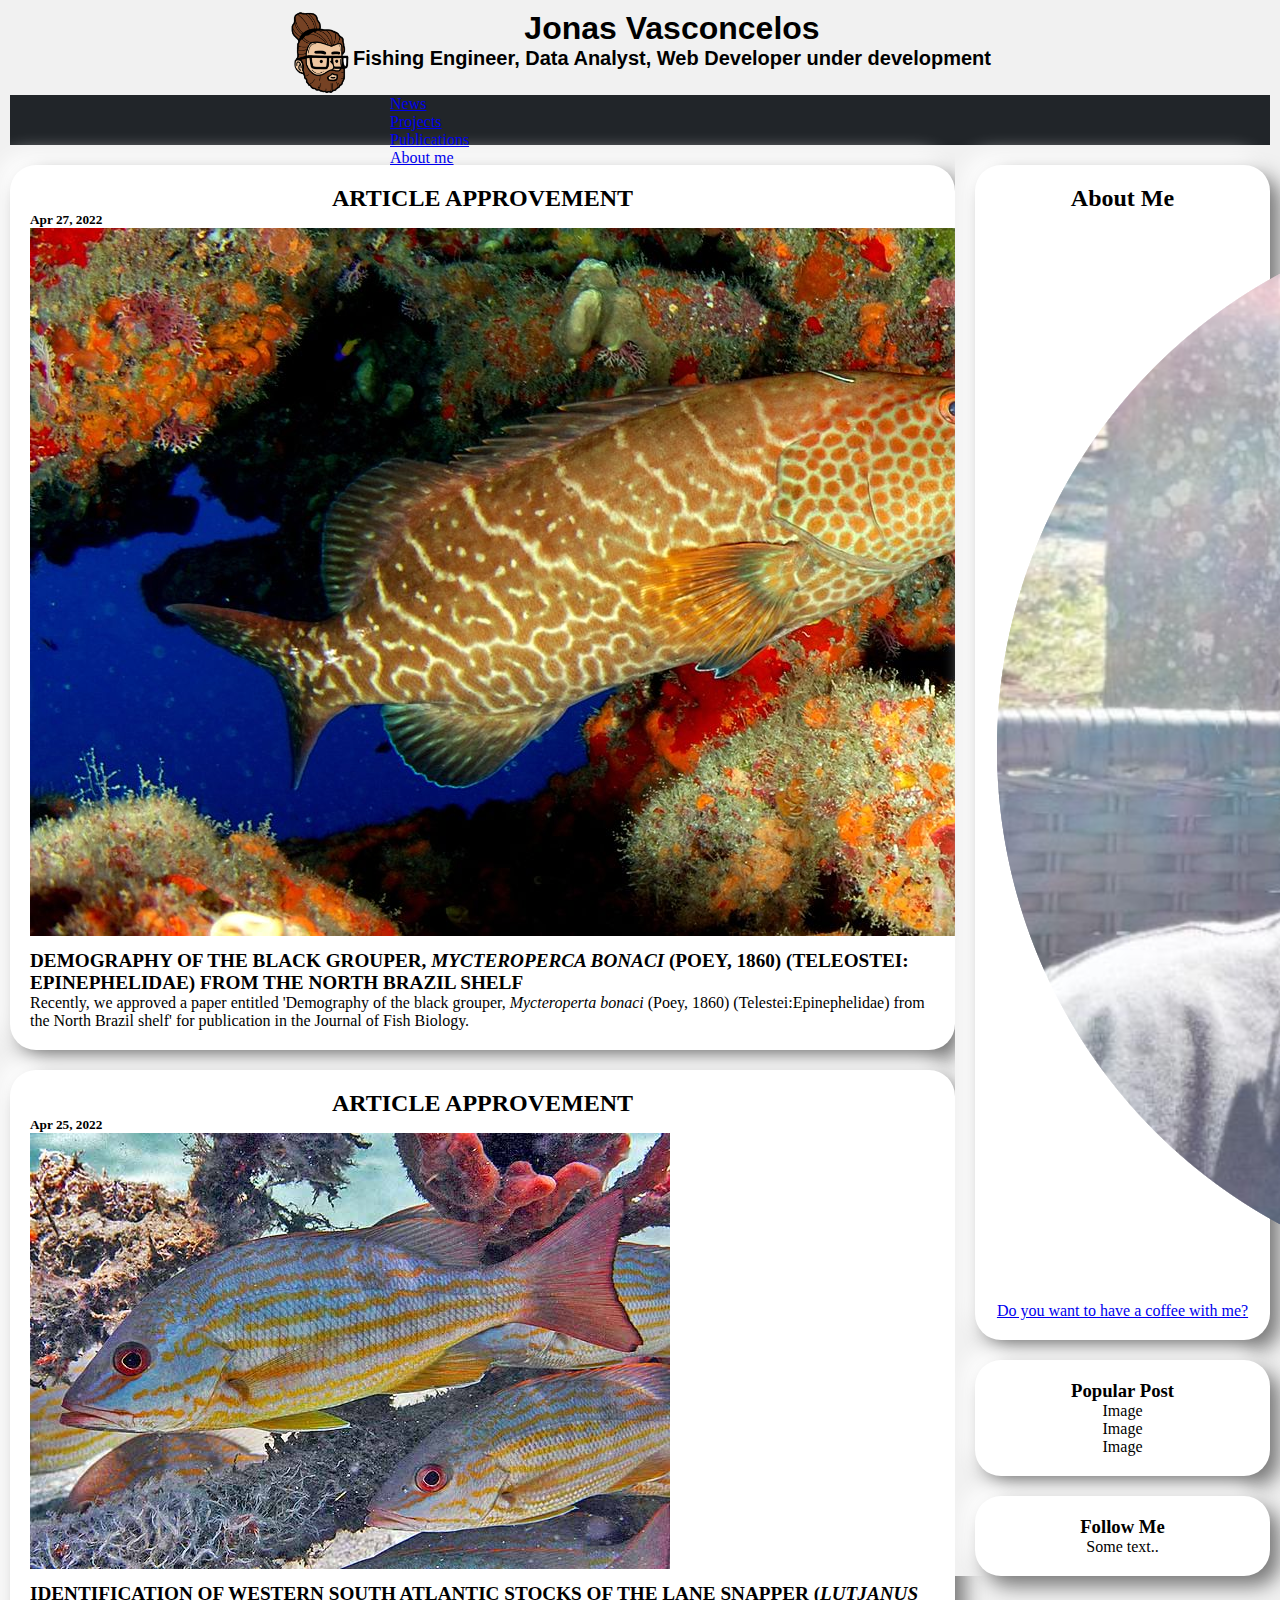
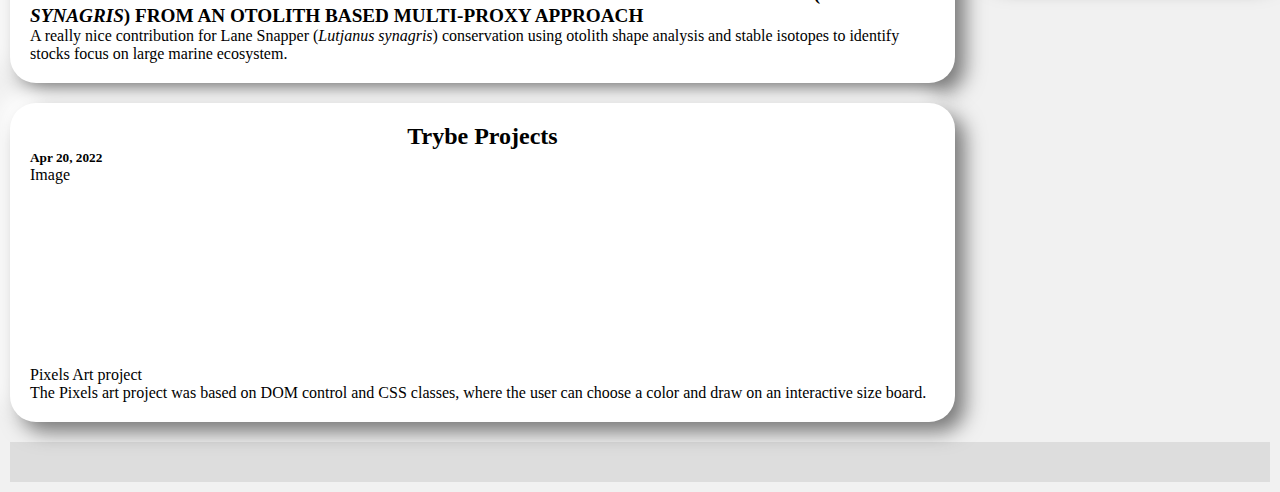
<file: index.html>
<!DOCTYPE html>
<html lang="en">
<head>
  <meta charset="UTF-8">
  <meta http-equiv="X-UA-Compatible" content="IE=edge">
  <meta name="viewport" content="width=device-width, initial-scale=1.0">
  <title>Jonas Vasconcelos</title>
  <link href="https://cdn.jsdelivr.net/npm/bootstrap@5.1.3/dist/css/bootstrap.min.css" rel="stylesheet" integrity="sha384-1BmE4kWBq78iYhFldvKuhfTAU6auU8tT94WrHftjDbrCEXSU1oBoqyl2QvZ6jIW3" crossorigin="anonymous">
  <link rel="stylesheet" href="port1.css">
</head>
<body>
  
  <header class="page-header">
    <img src='./logo.png' alt="">
    <div>
      <h1>Jonas Vasconcelos</h1>
      <h5>Fishing Engineer, Data Analyst, Web Developer under development</h5>
    </div>
  </header>

<nav class="navbar-dark">
  <div class="flex">
    <ul class="navbar-nav flex">
      <li class="nav-item">
          <a class="nav-link active" aria-current="page" href="./index.html">News</a>
        </li>
        <li class="nav-item">
          <a class="nav-link" href="./projects.html">Projects</a>
        </li>
        <li class="nav-item">
          <a class="nav-link" href="./publications.html">Publications</a>
        </li>
        <li class="nav-item">
          <a class="nav-link" href="./about.html">About me</a>
        </li>
      </ul>
    </div>
</nav>

<div class="row">
  <div class="leftcolumn">
    <div class="card">
      <h2>ARTICLE APPROVEMENT</h2>
      <h5>Apr 27, 2022</h5>
      <img src="./articles/MYCTEROPERCA BONACI.jpg" class="img-fluid">

      <p class="title">DEMOGRAPHY OF THE BLACK GROUPER, <em>MYCTEROPERCA BONACI</em> (POEY, 1860) (TELEOSTEI: EPINEPHELIDAE) FROM THE NORTH BRAZIL SHELF</p>

      <p>Recently, we approved a paper entitled 'Demography of the black grouper, <em>Mycteroperta bonaci</em> (Poey, 1860) (Telestei:Epinephelidae) from the North Brazil shelf' for publication in the Journal of Fish Biology.</p>
    </div>

    <div class="card">
      <h2>ARTICLE APPROVEMENT</h2>
      <h5>Apr 25, 2022</h5>
      <img src="./articles/LUTJANUS SYNAGRIS.jpg" class="img-fluid">
      
      <p class="title">IDENTIFICATION OF WESTERN SOUTH ATLANTIC STOCKS OF THE LANE SNAPPER (<em>LUTJANUS SYNAGRIS</em>) FROM AN OTOLITH BASED MULTI-PROXY APPROACH</p>

      <p>A really nice contribution for Lane Snapper (<em>Lutjanus synagris</em>) conservation using otolith shape analysis and stable isotopes to identify stocks focus on large marine ecosystem.</p>
    </div>

    <div class="card">
      <h2>Trybe Projects</h2>
      <h5>Apr 20, 2022</h5>
      <div class="fakeimg" style="height:200px;">Image</div>
      <p>Pixels Art project</p>
      <p>The Pixels art project was based on DOM control and CSS classes, where the user can choose a color and draw on an interactive size board.</p>
    </div>

  </div>

  <div class="rightcolumn">
    <div class="card aboutme">
      <h2>About Me</h2>
      <a href="./about.html">
      <img class="portfolioimg card-img" src="./portfolio.png">
      Do you want to have a coffee with me?</a>
    </div>

    <div class="card">
      <h3>Popular Post</h3>
      <div class="fakeimg"><p>Image</p></div>
      <div class="fakeimg"><p>Image</p></div>
      <div class="fakeimg"><p>Image</p></div>
    </div>

    <div class="card">
      <h3>Follow Me</h3>
      <p>Some text..</p>
    </div>

  </div>
</div>

<div class="footer">
  <li><a href="#"><i class="fa fa-instagram"></i></a></li>
  <li><a href="#"><i class="fa fa-twitter"></i></a></li>
  <li><a href="#"><i class="fa fa-linkedin"></i></a></li>
  <li><a href="#"><i class="fa fa-codepen"></i></a></li>
</div>

</body>
</html>
</file>
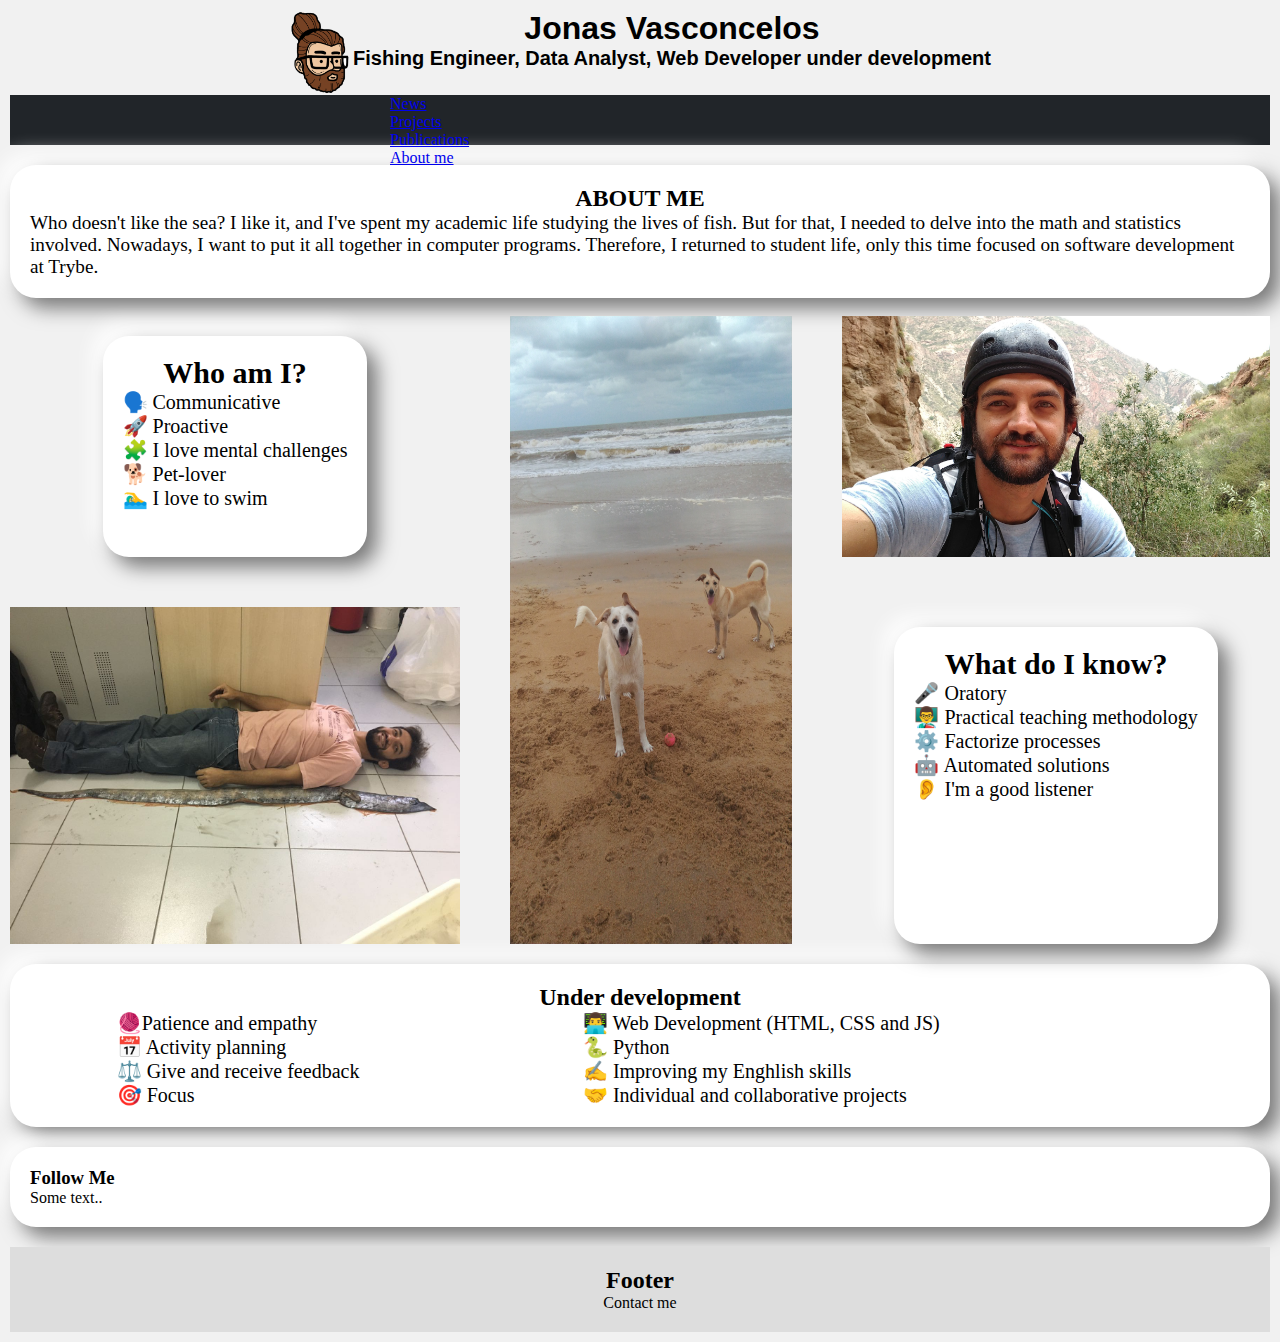
<file: about.html>
<!DOCTYPE html>
<html lang="en">
<head>
  <meta charset="UTF-8">
  <meta http-equiv="X-UA-Compatible" content="IE=edge">
  <meta name="viewport" content="width=device-width, initial-scale=1.0">
  <title>Jonas Vasconcelos</title>
  <link href="https://cdn.jsdelivr.net/npm/bootstrap@5.1.3/dist/css/bootstrap.min.css" rel="stylesheet" integrity="sha384-1BmE4kWBq78iYhFldvKuhfTAU6auU8tT94WrHftjDbrCEXSU1oBoqyl2QvZ6jIW3" crossorigin="anonymous">
  <link rel="stylesheet" href="port1.css">
</head>

<body>
  
  <header class="page-header">
    <img src='./logo.png' alt="">
    <div>
      <h1>Jonas Vasconcelos</h1>
      <h5>Fishing Engineer, Data Analyst, Web Developer under development</h5>
    </div>
  </header>

  <nav class="navbar-dark">
    <div class="flex">
      <ul class="navbar-nav flex">
        <li class="nav-item">
            <a class="nav-link" aria-current="page" href="./index.html">News</a>
          </li>
          <li class="nav-item">
            <a class="nav-link" href="./projects.html">Projects</a>
          </li>
          <li class="nav-item">
            <a class="nav-link" href="./publications.html">Publications</a>
          </li>
          <li class="nav-item">
              <a class="nav-link active" aria-current="page" href="./about.html">About me</a>
          </li>
        </ul>
      </div>
  </nav>

  <main class="container-fluid card">
      <h2>ABOUT ME</h2>

      <p>Who doesn't like the sea? I like it, and I've spent my academic life studying the lives of fish. But for that, I needed to delve into the math and statistics involved. Nowadays, I want to put it all together in computer programs. Therefore, I returned to student life, only this time focused on software development at Trybe.</p>
  </main>
  
  <br>
  <div class="grid">
    <div class="card">
      <h2>Who am I?</h2>
      <ul>
        <li>🗣️ Communicative</li>
        <li>🚀 Proactive</li>
        <li>🧩 I love mental challenges</li>
        <li>🐕 Pet-lover</li>
        <li>🏊‍♂️ I love to swim</li>
      </ul>
    </div>

    <img src="./about/pink floyd.jpg" alt="" class="imgcard item2">

    <img src="./about/rapel.jpg" alt="" class="imgcard">

    <img src="./about/dragonfish.jpg" alt="" class="imgcard">

    <div class="card">
      <h2>What do I know?</h2>
      <ul>
        <li>🎤 Oratory</li>
        <li>👨‍🏫 Practical teaching methodology</li>
        <li>⚙️ Factorize processes</li>
        <li>🤖 Automated solutions</li>
        <li>👂 I'm a good listener</li>
      </ul>
    </div>
  </div>

  
  <div class="card">
    <h2 >Under development</h2>
    <div  class="grid">
      <div>
        <ul>
          <li>🧶Patience and empathy</li>
          <li>📅 Activity planning</li>
          <li>⚖️ Give and receive feedback</li>
          <li>🎯 Focus</li>
        </ul>
      </div>

      <div>
        <ul>
          <li>👨‍💻 Web Development (HTML, CSS and JS)</li>
          <li>🐍 Python</li>
          <li>✍️ Improving my Enghlish skills</li>
          <li>🤝 Individual and collaborative projects</li>
        </ul>
      </div>
    </div>
  </div>

  <div class="grid">
    <div>
        <p></p>
    </div>
  </div>

  <div class="card">
      <h3>Follow Me</h3>
      <p>Some text..</p>
  </div>

  <div class="footer">
    <h2>Footer</h2>
    <p>Contact me</p>
  </div>

  <script src="port.js"></script>
</body>
</html>
</file>
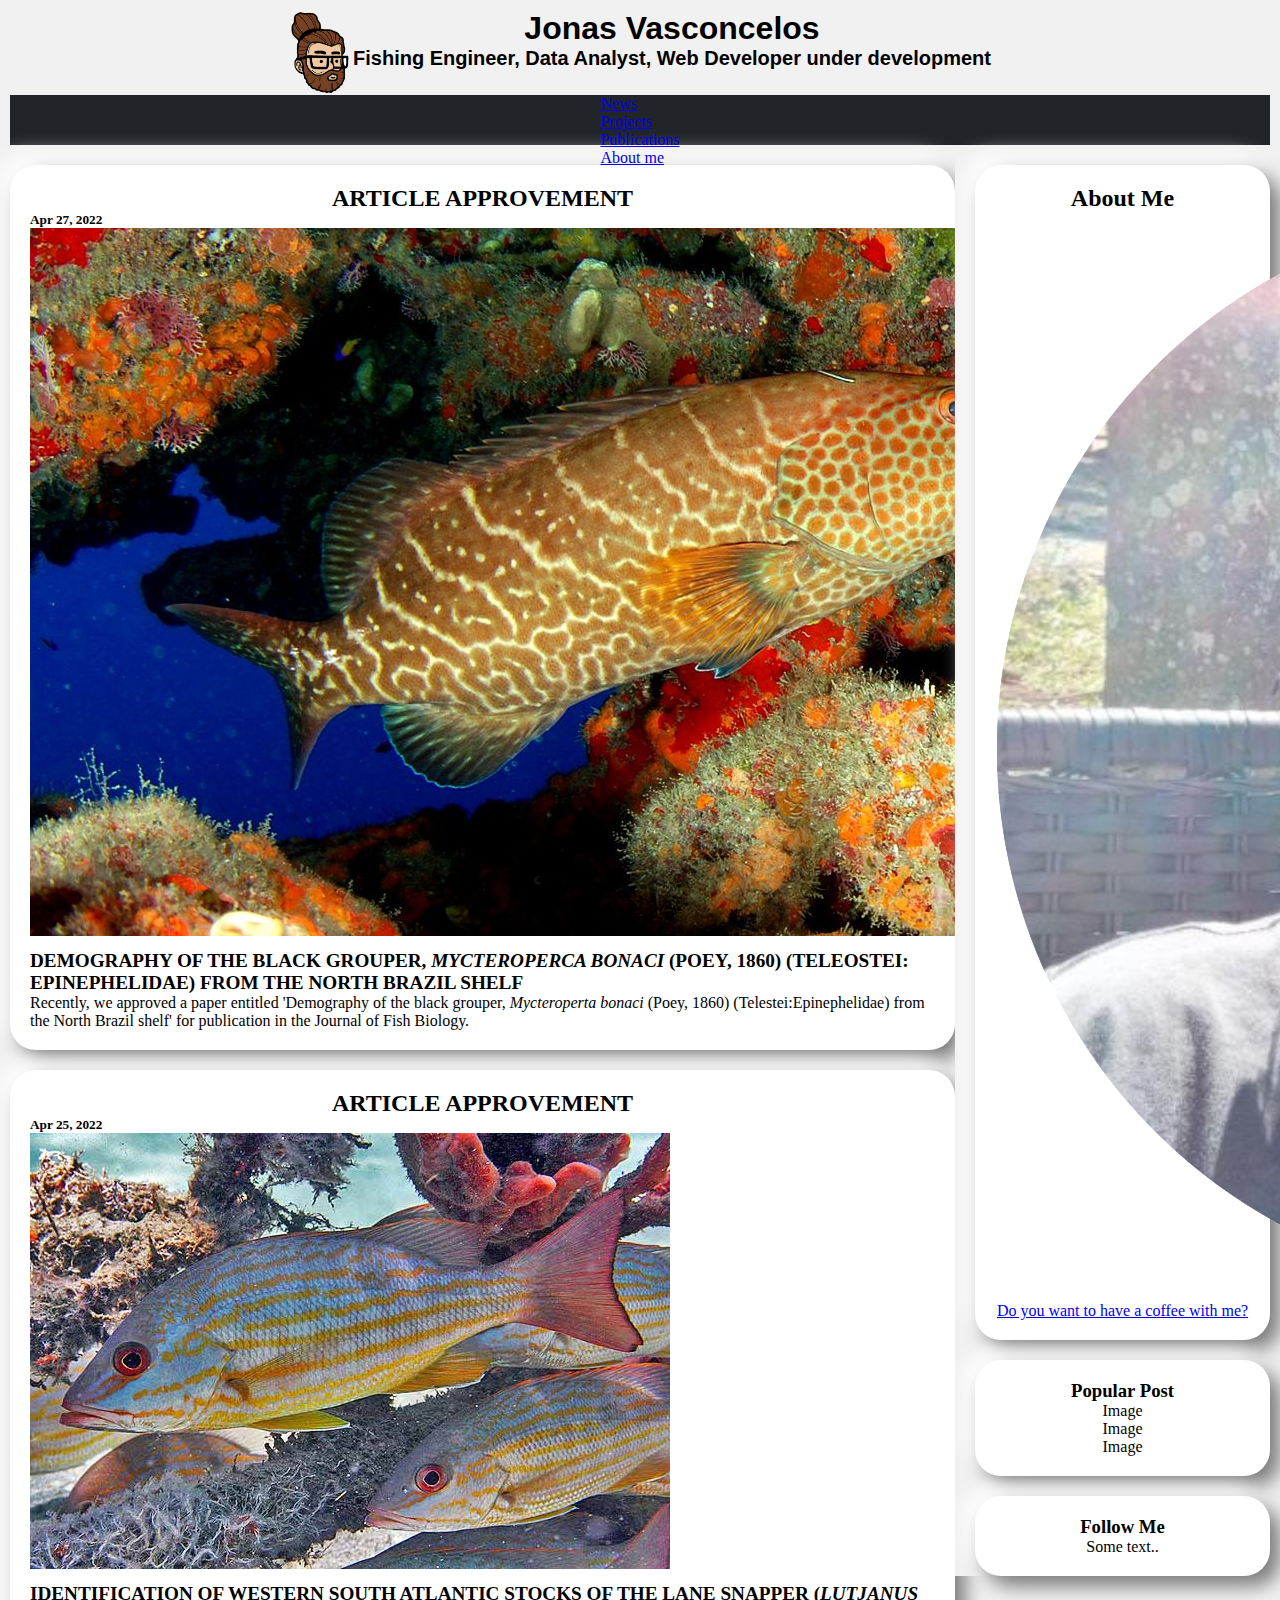
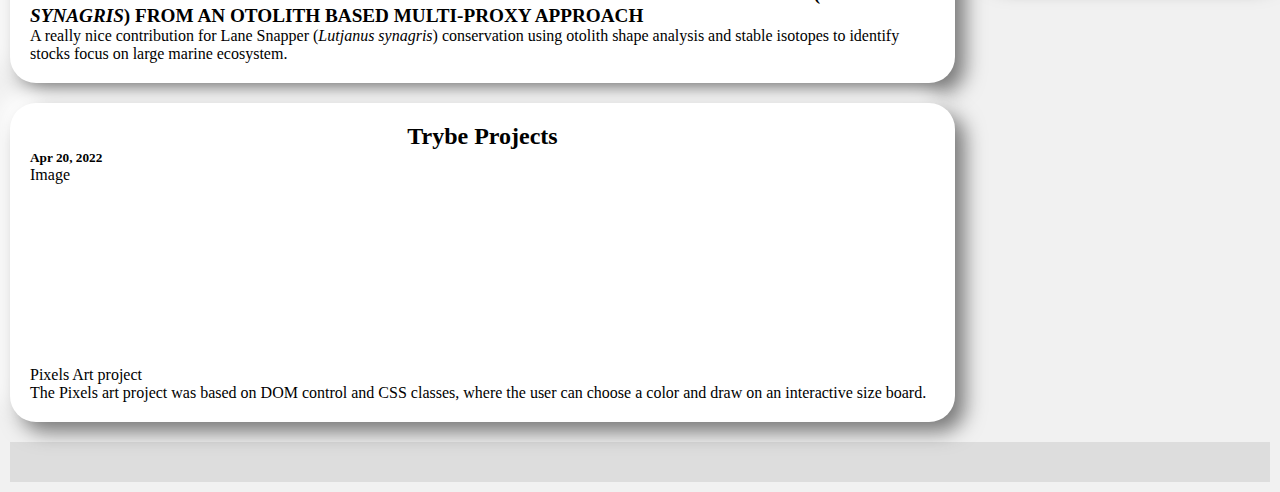
<file: port1.html>
<!DOCTYPE html>
<html lang="en">
<head>
  <meta charset="UTF-8">
  <meta http-equiv="X-UA-Compatible" content="IE=edge">
  <meta name="viewport" content="width=device-width, initial-scale=1.0">
  <title>Jonas Vasconcelos</title>
  <link href="https://cdn.jsdelivr.net/npm/bootstrap@5.1.3/dist/css/bootstrap.min.css" rel="stylesheet" integrity="sha384-1BmE4kWBq78iYhFldvKuhfTAU6auU8tT94WrHftjDbrCEXSU1oBoqyl2QvZ6jIW3" crossorigin="anonymous">
  <link rel="stylesheet" href="port1.css">
</head>
<body>
  
  <header class="page-header">
    <img src='./teste.png' alt="">
    <div class="jonas">
      <h1>Jonas Vasconcelos</h1>
      <h5>Fishing Engineer, Data Analyst, Web Developer under development</h5>
    </div>
</header>

<nav class="navbar navbar-expand-lg navbar-dark bg-dark">
  <div class="container-fluid">
    <div class="collapse navbar-collapse" id="navbarNav">
      <ul class="navbar-nav">
        <li class="nav-item">
          <a class="nav-link active" aria-current="page" href="./port1.html">News</a>
        </li>
        <li class="nav-item">
          <a class="nav-link" href="./projects.html">Projects</a>
        </li>
        <li class="nav-item">
          <a class="nav-link" href="./publications.html">Publications</a>
        </li>
        <li class="nav-item">
          <a class="nav-link" href="./about.html">About me</a>
        </li>
      </ul>
    </div>
  </div>
</nav>

<div class="row">
  <div class="leftcolumn">
    <div class="card">
      <h2>ARTICLE APPROVEMENT</h2>
      <h5>Apr 27, 2022</h5>
      <img src="./articles/MYCTEROPERCA BONACI.jpg" class="img-fluid">

      <p class="title">DEMOGRAPHY OF THE BLACK GROUPER, <em>MYCTEROPERCA BONACI</em> (POEY, 1860) (TELEOSTEI: EPINEPHELIDAE) FROM THE NORTH BRAZIL SHELF</p>

      <p>Recently, we approved a paper entitled 'Demography of the black grouper, <em>Mycteroperta bonaci</em> (Poey, 1860) (Telestei:Epinephelidae) from the North Brazil shelf' for publication in the Journal of Fish Biology.</p>
    </div>

    <div class="card">
      <h2>ARTICLE APPROVEMENT</h2>
      <h5>Apr 25, 2022</h5>
      <img src="./articles/LUTJANUS SYNAGRIS.jpg" class="img-fluid">
      
      <p class="title">IDENTIFICATION OF WESTERN SOUTH ATLANTIC STOCKS OF THE LANE SNAPPER (<em>LUTJANUS SYNAGRIS</em>) FROM AN OTOLITH BASED MULTI-PROXY APPROACH</p>

      <p>A really nice contribution for Lane Snapper (<em>Lutjanus synagris</em>) conservation using otolith shape analysis and stable isotopes to identify stocks focus on large marine ecosystem.</p>
    </div>

    <div class="card">
      <h2>Trybe Projects</h2>
      <h5>Apr 20, 2022</h5>
      <div class="fakeimg" style="height:200px;">Image</div>
      <p>Pixels Art project</p>
      <p>The Pixels art project was based on DOM control and CSS classes, where the user can choose a color and draw on an interactive size board.</p>
    </div>

  </div>

  <div class="rightcolumn">
    <div class="card aboutme">
      <h2>About Me</h2>
      <a href="./about.html">
      <img class="portfolioimg card-img" src="./portfolio.png">
      Do you want to have a coffee with me?</a>
    </div>

    <div class="card">
      <h3>Popular Post</h3>
      <div class="fakeimg"><p>Image</p></div>
      <div class="fakeimg"><p>Image</p></div>
      <div class="fakeimg"><p>Image</p></div>
    </div>

    <div class="card">
      <h3>Follow Me</h3>
      <p>Some text..</p>
    </div>

  </div>
</div>

<div class="footer">
  <li><a href="#"><i class="fa fa-instagram"></i></a></li>
  <li><a href="#"><i class="fa fa-twitter"></i></a></li>
  <li><a href="#"><i class="fa fa-linkedin"></i></a></li>
  <li><a href="#"><i class="fa fa-codepen"></i></a></li>
</div>

</body>
</html>
</file>
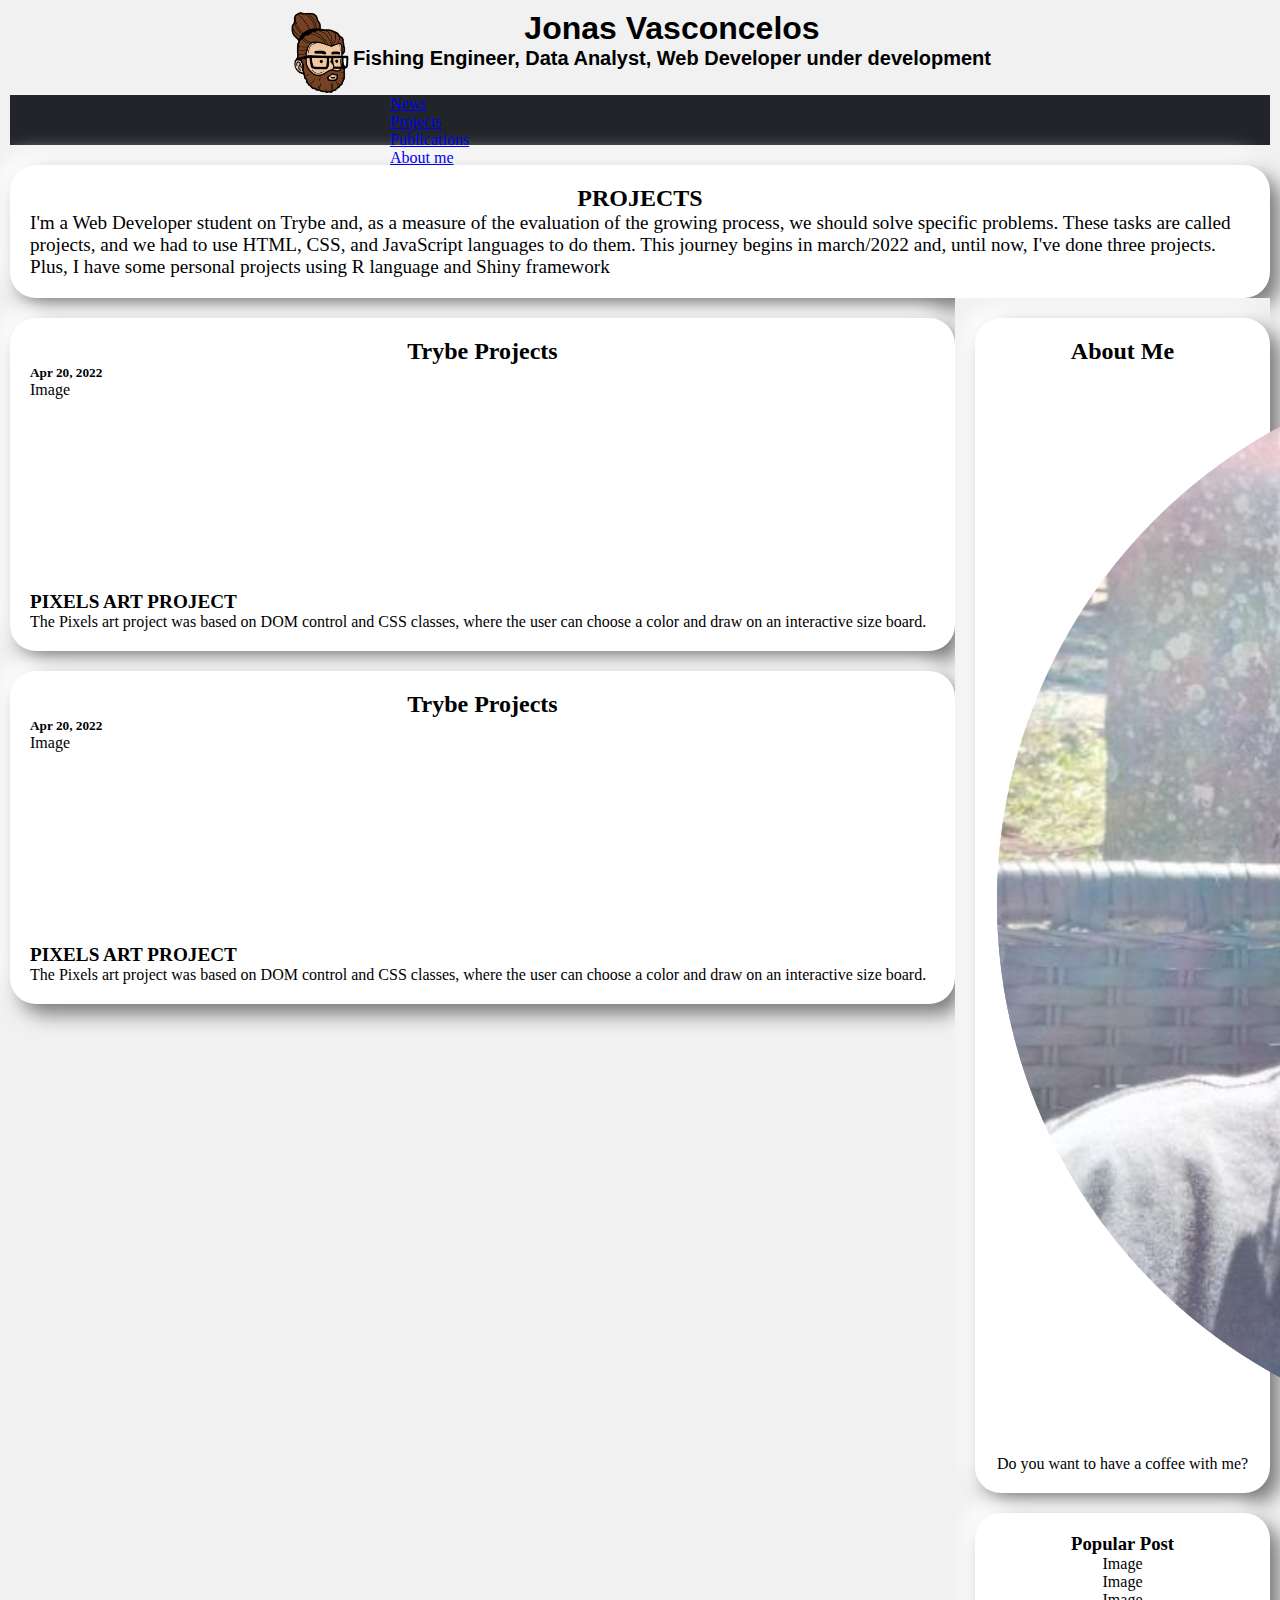
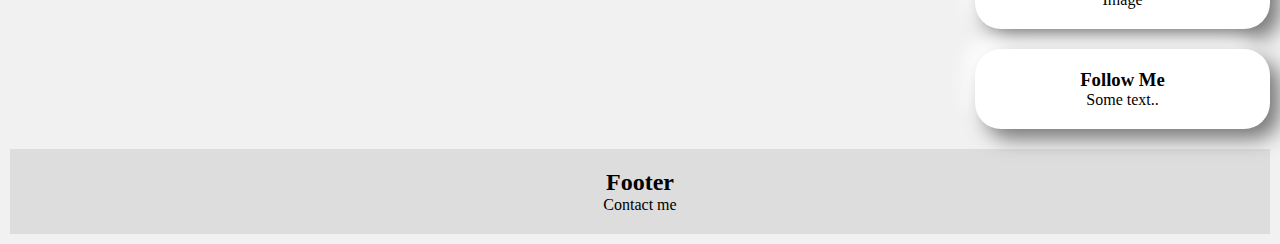
<file: projects.html>
<!DOCTYPE html>
<html lang="en">
<head>
  <meta charset="UTF-8">
  <meta http-equiv="X-UA-Compatible" content="IE=edge">
  <meta name="viewport" content="width=device-width, initial-scale=1.0">
  <title>Jonas Vasconcelos</title>
  <link href="https://cdn.jsdelivr.net/npm/bootstrap@5.1.3/dist/css/bootstrap.min.css" rel="stylesheet" integrity="sha384-1BmE4kWBq78iYhFldvKuhfTAU6auU8tT94WrHftjDbrCEXSU1oBoqyl2QvZ6jIW3" crossorigin="anonymous">
  <link rel="stylesheet" href="port1.css">
</head>
<body>
  
  <header class="page-header">
    <img src='./logo.png' alt="">
    <div>
      <h1>Jonas Vasconcelos</h1>
      <h5>Fishing Engineer, Data Analyst, Web Developer under development</h5>
    </div>
  </header>

<nav class="navbar-dark">
  <div class="flex">
    <ul class="navbar-nav flex">
      <li class="nav-item">
        <a class="nav-link" href="./index.html">News</a>
      </li>
      <li class="nav-item">
        <a class="nav-link active" aria-current="page" href="./projects.html">Projects</a>
      </li>
      <li class="nav-item">
        <a class="nav-link" href="./publications.html">Publications</a>
      </li>
      <li class="nav-item">
        <a class="nav-link" href="./about.html">About me</a>
      </li>
    </ul>
  </div>
</nav>

<main class="container-fluid card">
    <h2>PROJECTS</h2>

    <p>I'm a Web Developer student on Trybe and, as a measure of the evaluation of the growing process, we should solve specific problems. These tasks are called projects, and we had to use HTML, CSS, and JavaScript languages to do them. This journey begins in march/2022 and, until now, I've done three projects.</p>

    <p>Plus, I have some personal projects using R language and Shiny framework</p>
</main>



<div class="row">
  <div class="leftcolumn">
    <div class="card">
      <h2>Trybe Projects</h2>
      <h5>Apr 20, 2022</h5>
      <div class="fakeimg" style="height:200px;">Image</div>
      <p class="title">Pixels Art project</p>
      <p>The Pixels art project was based on DOM control and CSS classes, where the user can choose a color and draw on an interactive size board.</p>
    </div>

    <div class="card">
        <h2>Trybe Projects</h2>
        <h5>Apr 20, 2022</h5>
        <div class="fakeimg" style="height:200px;">Image</div>
        <p class="title">Pixels Art project</p>
        <p>The Pixels art project was based on DOM control and CSS classes, where the user can choose a color and draw on an interactive size board.</p>
      </div>
  </div>

  <div class="rightcolumn">
    <div class="card">
      <h2>About Me</h2>
      <img class="portfolioimg card-img" src="./portfolio.png"></img>
      <p>Do you want to have a coffee with me?</p>
    </div>

    <div class="card">
      <h3>Popular Post</h3>
      <div class="fakeimg"><p>Image</p></div>
      <div class="fakeimg"><p>Image</p></div>
      <div class="fakeimg"><p>Image</p></div>
    </div>

    <div class="card">
      <h3>Follow Me</h3>
      <p>Some text..</p>
    </div>

  </div>
</div>

<div class="footer">
  <h2>Footer</h2>
  <p>Contact me</p>
</div>

</body>
</html>
</file>
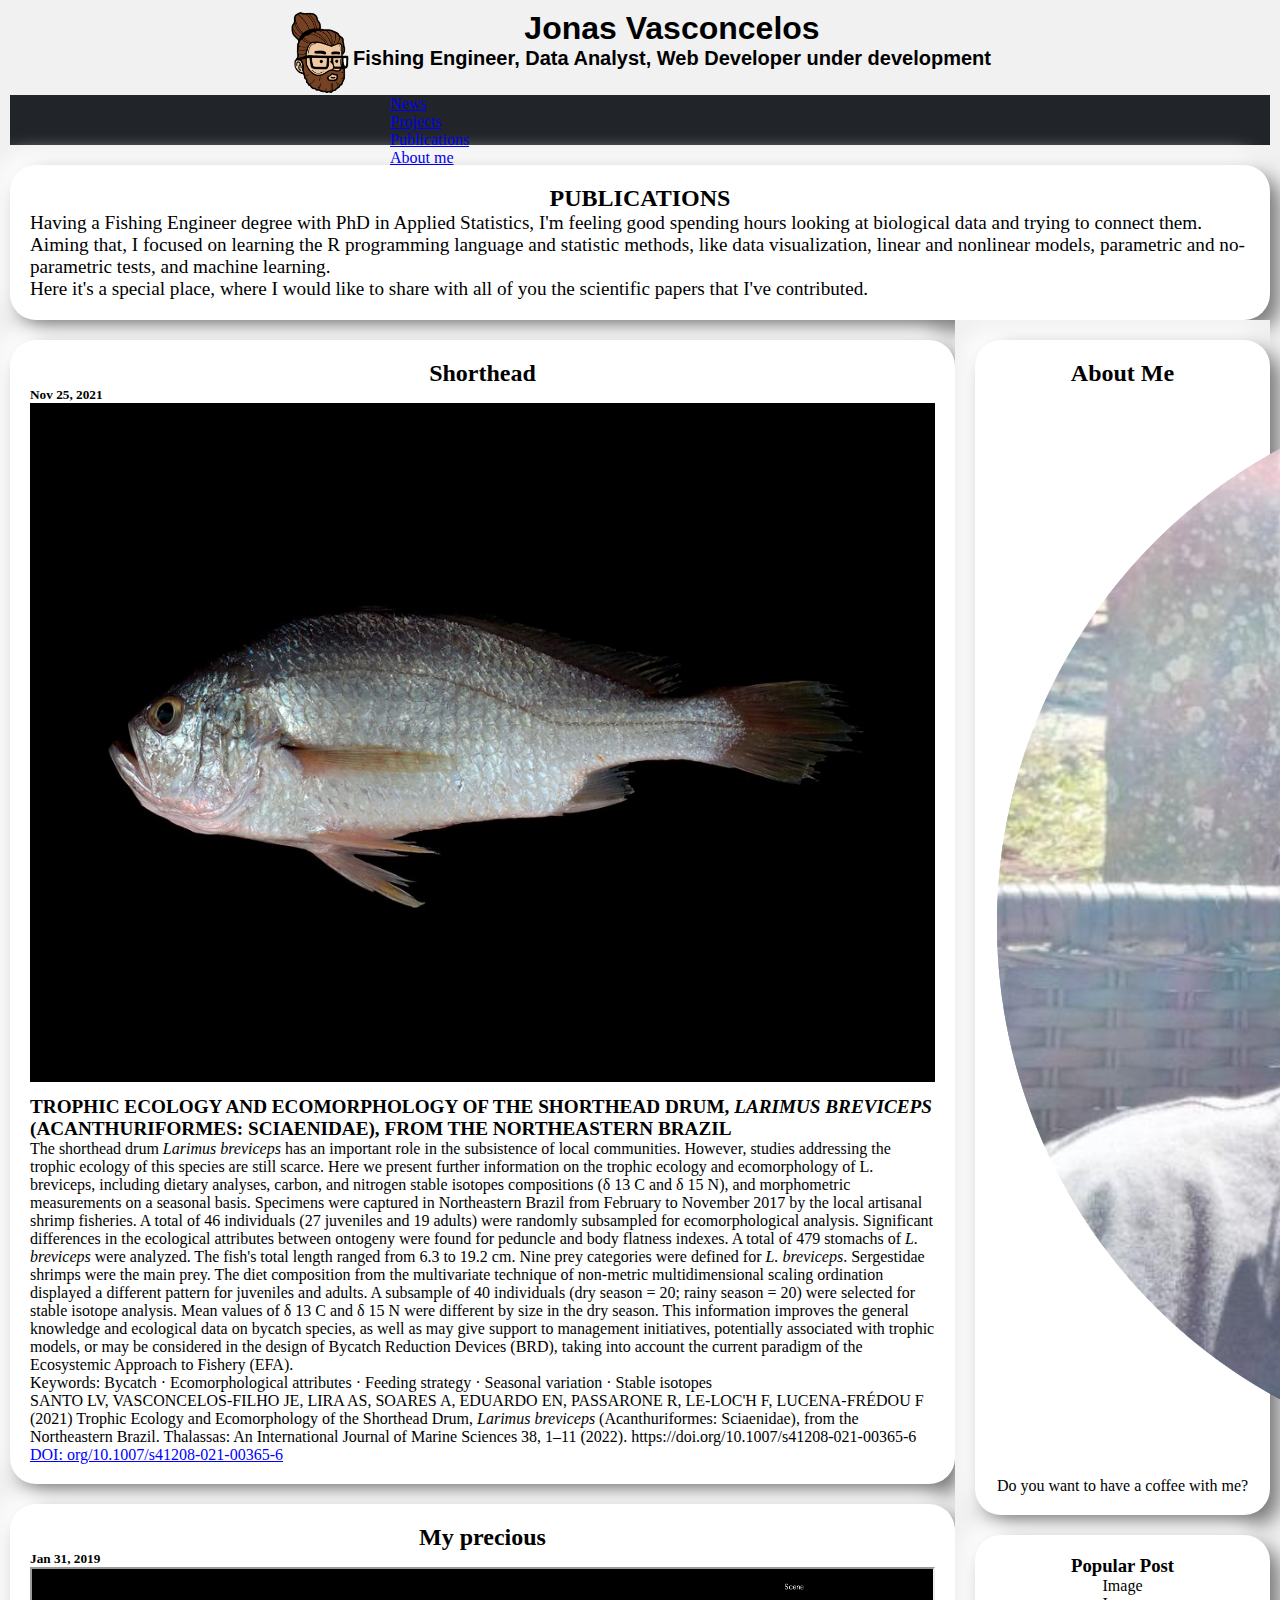
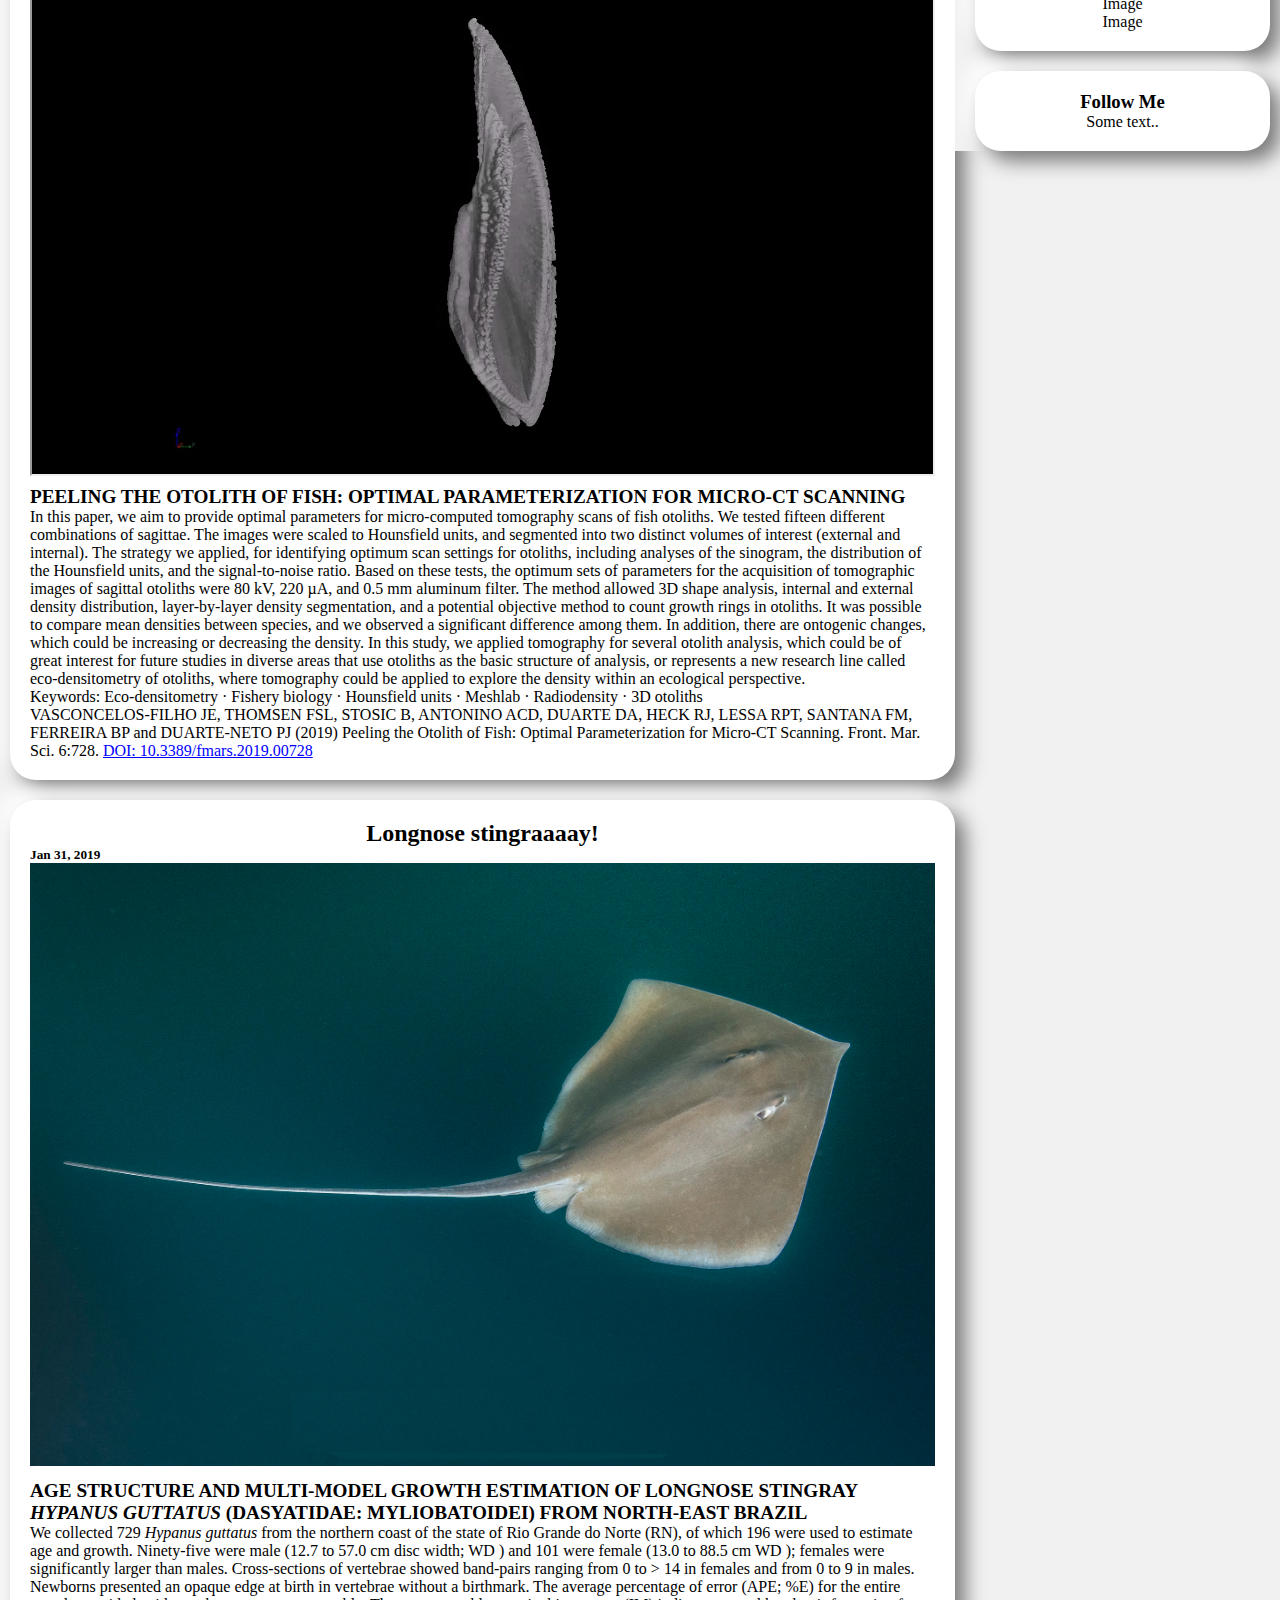
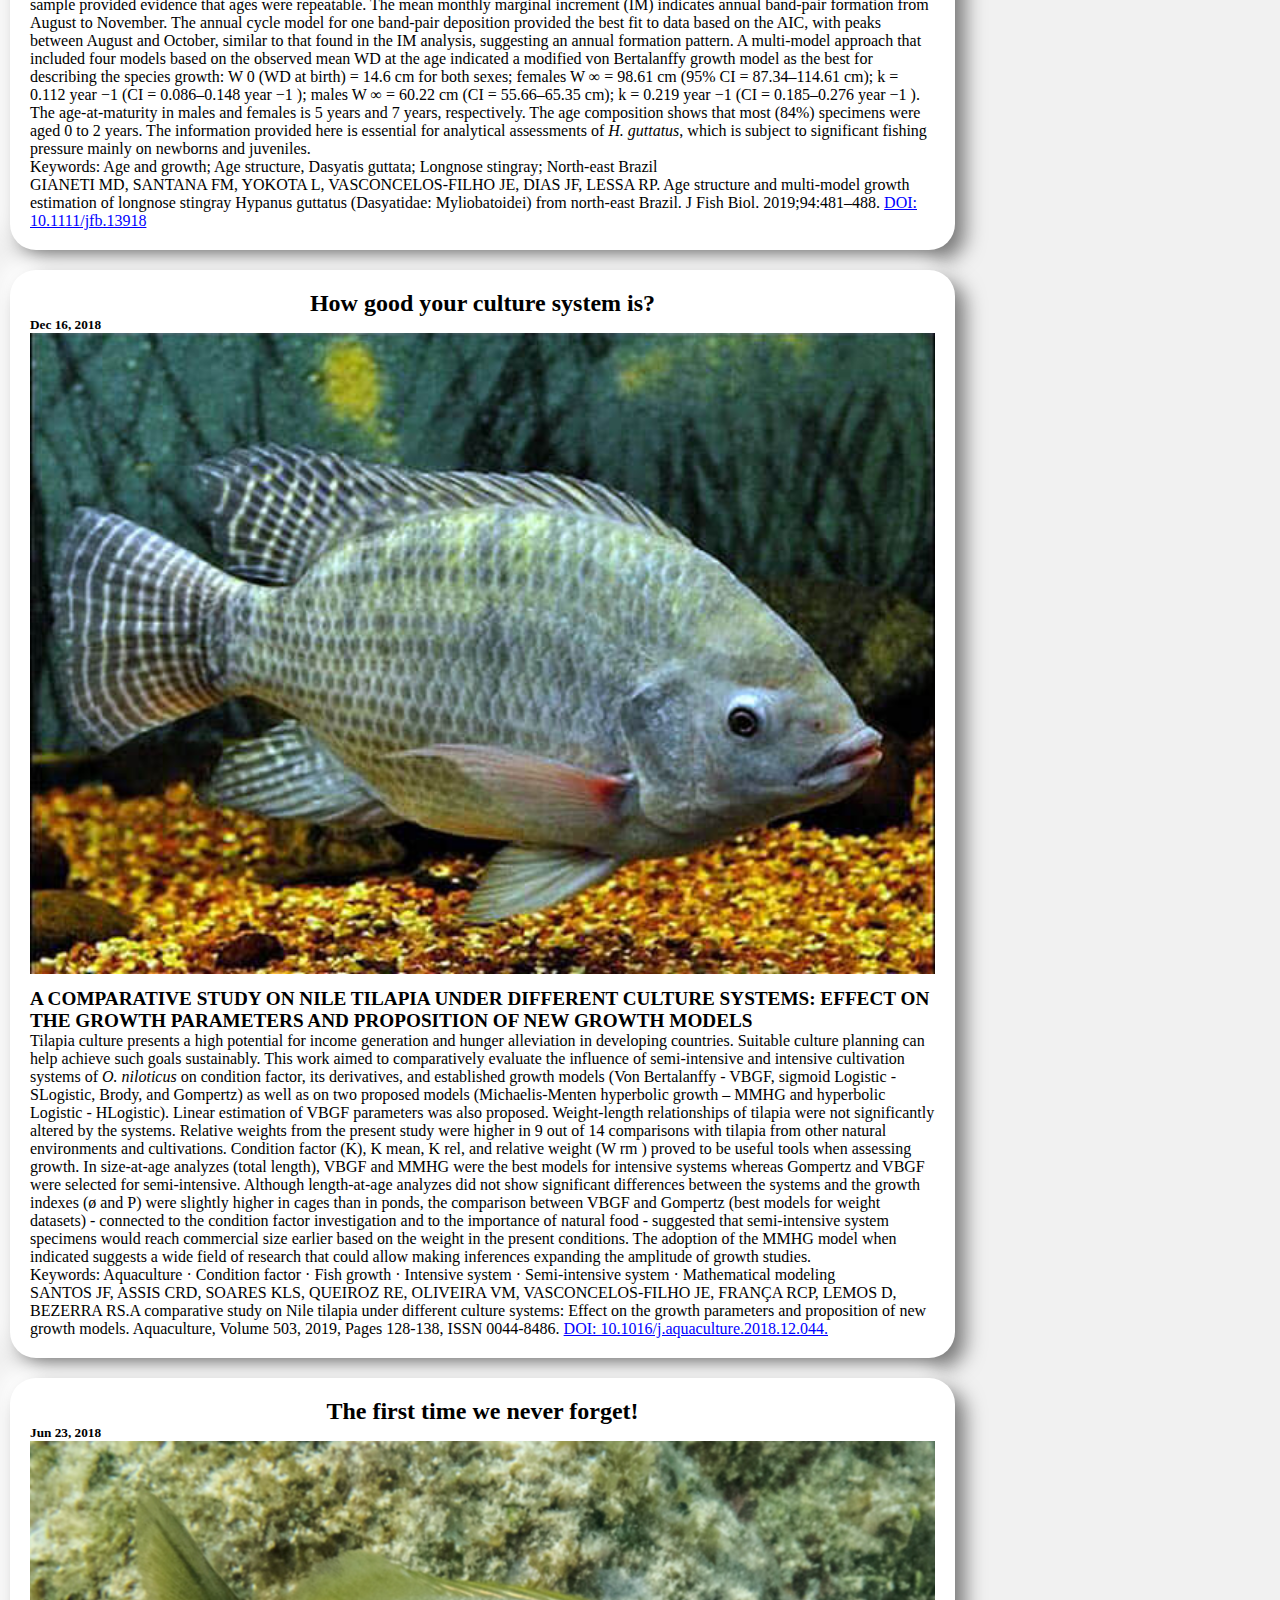
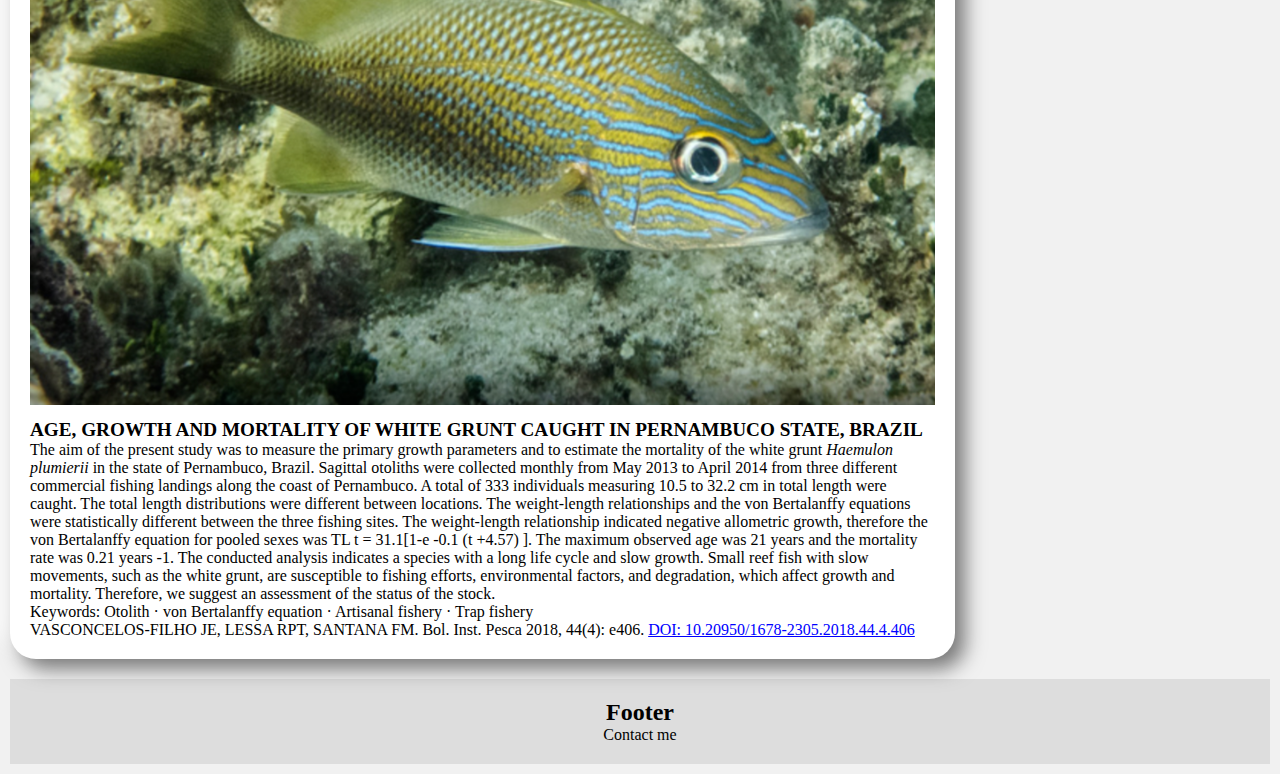
<file: publications.html>
<!DOCTYPE html>
<html lang="en">
<head>
  <meta charset="UTF-8">
  <meta http-equiv="X-UA-Compatible" content="IE=edge">
  <meta name="viewport" content="width=device-width, initial-scale=1.0">
  <title>Jonas Vasconcelos</title>
  <link href="https://vjs.zencdn.net/7.18.1/video-js.css" rel="stylesheet"/>
  <link href="https://cdn.jsdelivr.net/npm/bootstrap@5.1.3/dist/css/bootstrap.min.css" rel="stylesheet" integrity="sha384-1BmE4kWBq78iYhFldvKuhfTAU6auU8tT94WrHftjDbrCEXSU1oBoqyl2QvZ6jIW3" crossorigin="anonymous">
  <link rel="stylesheet" href="port1.css">
</head>
<body>
  
  <header class="page-header">
    <img src='./logo.png' alt="">
    <div>
      <h1>Jonas Vasconcelos</h1>
      <h5>Fishing Engineer, Data Analyst, Web Developer under development</h5>
    </div>
  </header>

<nav class="navbar-dark">
  <div class="flex">
    <ul class="navbar-nav flex">
      <li class="nav-item">
        <a class="nav-link" href="./index.html">News</a>
      </li>
      <li class="nav-item">
        <a class="nav-link" href="./projects.html">Projects</a>
      </li>
      <li class="nav-item">
        <a class="nav-link active" aria-current="page" href="./publications.html">Publications</a>
      </li>
      <li class="nav-item">
        <a class="nav-link" href="./about.html">About me</a>
      </li>
    </ul>
  </div>
</nav>

<main class="container-fluid card">
    <h2>PUBLICATIONS</h2>

    <p>Having a Fishing Engineer degree with PhD in Applied Statistics, I'm feeling good spending hours looking at biological data and trying to connect them. Aiming that, I focused on learning the R programming language and statistic methods, like data visualization, linear and nonlinear models, parametric and no-parametric tests, and machine learning.</p>

    <p>Here it's a special place, where I would like to share with all of you the scientific papers that I've contributed.</p>
</main>

<div class="row">
  <div class="leftcolumn">

    <div class="card">
      <h2>Shorthead</h2>
      <h5>Nov 25, 2021</h5>
      <img src="./articles/Larimus breviceps.jpg" class="img">
      
      <p class="title">Trophic Ecology and Ecomorphology of the Shorthead Drum, <em>Larimus breviceps</em> (Acanthuriformes: Sciaenidae), from the Northeastern Brazil</p>
      
      <p>The shorthead drum <em>Larimus breviceps</em> has an important role in the subsistence of local communities. However, studies addressing the trophic ecology of this species are still scarce. Here we present further information on the trophic ecology and ecomorphology of L. breviceps, including dietary analyses, carbon, and nitrogen stable isotopes compositions (δ 13 C and δ 15 N), and morphometric measurements on a seasonal basis. Specimens were captured in Northeastern Brazil from February to November 2017 by the local artisanal shrimp fisheries. A total of 46 individuals (27 juveniles and 19 adults) were randomly subsampled for ecomorphological analysis. Significant differences in the ecological attributes between ontogeny were found for peduncle and body flatness indexes. A total of 479 stomachs of <em>L. breviceps</em> were analyzed. The fish's total length ranged from 6.3 to 19.2 cm. Nine prey categories were defined for <em>L. breviceps</em>. Sergestidae shrimps were the main prey. The diet composition from the multivariate technique of non-metric multidimensional scaling ordination displayed a different pattern for juveniles and adults. A subsample of 40 individuals (dry season = 20; rainy season = 20) were selected for stable isotope analysis. Mean values of δ 13 C and δ 15 N were different by size in the dry season. This information improves the general knowledge and ecological data on bycatch species, as well as may give support to management initiatives, potentially associated with trophic models, or may be considered in the design of Bycatch Reduction Devices (BRD), taking into account the current paradigm of the Ecosystemic Approach to Fishery (EFA).</p>

      <p>Keywords: Bycatch · Ecomorphological attributes · Feeding strategy · Seasonal variation · Stable isotopes</p>

      <p>SANTO LV, VASCONCELOS-FILHO JE, LIRA AS, SOARES A,    EDUARDO EN, PASSARONE R, LE-LOC'H F, LUCENA-FRÉDOU F (2021) Trophic Ecology and Ecomorphology of the Shorthead Drum, <em>Larimus breviceps</em> (Acanthuriformes: Sciaenidae), from the Northeastern Brazil. Thalassas: An International Journal of Marine Sciences 38, 1–11 (2022). https://doi.org/10.1007/s41208-021-00365-6 <a class="DOI" href="https://doi.org/10.1007/s41208-021-00365-6" target="_blank">DOI: org/10.1007/s41208-021-00365-6</a></p>
    </div>

    <div class="card">
      <h2>My precious</h2>
      <h5>Jan 31, 2019</h5>

      <div class="container-iframe">
        <iframe class="responsive-iframe" src="./articles/TA22.mp4"></iframe>
      </div>
      
      <p class="title">Peeling the Otolith of Fish: Optimal
      Parameterization for Micro-CT Scanning</p>
      
      <p>In this paper, we aim to provide optimal parameters for micro-computed tomography scans of fish otoliths. We tested fifteen different combinations of sagittae. The images were scaled to Hounsfield units, and segmented into two distinct volumes of interest (external and internal). The strategy we applied, for identifying optimum scan settings for otoliths, including analyses of the sinogram, the distribution of the Hounsfield units, and the signal-to-noise ratio. Based on these tests, the optimum sets of parameters for the acquisition of tomographic images of sagittal otoliths were 80 kV, 220 µA, and 0.5 mm aluminum filter. The method allowed 3D shape analysis, internal and external density distribution, layer-by-layer density segmentation, and a potential objective method to count growth rings in otoliths. It was possible to compare mean densities between species, and we observed a significant difference among them. In addition, there are ontogenic changes, which could be increasing or decreasing the density. In this study, we applied tomography for several otolith analysis, which could be of great interest for future studies in diverse areas that use otoliths as the basic structure of analysis, or represents a new research line called eco-densitometry of otoliths, where tomography could be applied to explore the density within an ecological perspective.</p>

      <p>Keywords: Eco-densitometry · Fishery biology · Hounsfield units · Meshlab · Radiodensity · 3D otoliths</p>

      <p>VASCONCELOS-FILHO JE, THOMSEN FSL, STOSIC B, ANTONINO ACD, DUARTE DA, HECK RJ, LESSA RPT, SANTANA FM, FERREIRA BP and DUARTE-NETO PJ (2019) Peeling the Otolith of Fish: Optimal Parameterization for Micro-CT Scanning. Front. Mar. Sci. 6:728. <a class="DOI" href="https://doi.org/10.1111/jfb.13918" target="_blank">DOI: 10.3389/fmars.2019.00728</a></p>
    </div>

    <div class="card">
      <h2>Longnose stingraaaay!</h2>
      <h5>Jan 31, 2019</h5>
      <img src="./articles/HYPANUS GUTTATUS.jpg" class="img">
      
      <p class="title">Age structure and multi-model growth estimation of longnose stingray <em>Hypanus guttatus</em> (Dasyatidae: Myliobatoidei) from north-east Brazil</p>
      
      <p>We collected 729 <em>Hypanus guttatus</em> from the northern coast of the state of Rio Grande do Norte (RN), of which 196 were used to estimate age and growth. Ninety-five were male (12.7 to 57.0 cm disc width; WD ) and 101 were female (13.0 to 88.5 cm WD ); females were significantly larger than males. Cross-sections of vertebrae showed band-pairs ranging from 0 to > 14 in females and from 0 to 9 in males. Newborns presented an opaque edge at birth in vertebrae without a birthmark. The average percentage of error (APE; %E) for the entire sample provided evidence that ages were repeatable. The mean monthly marginal increment (IM) indicates annual band-pair formation from August to November. The annual cycle model for one band-pair deposition provided the best fit to data based on the AIC, with peaks between August and October, similar to that found in the IM analysis, suggesting an annual formation pattern. A multi-model approach that included four models based on the observed mean WD at the age indicated a modified von Bertalanffy growth model as the best for describing the species growth: W 0 (WD at birth) = 14.6 cm for both sexes; females W ∞ = 98.61 cm (95% CI = 87.34–114.61 cm); k = 0.112 year −1 (CI = 0.086–0.148 year −1 ); males W ∞ = 60.22 cm (CI = 55.66–65.35 cm); k = 0.219 year −1 (CI = 0.185–0.276 year −1 ). The age-at-maturity in males and females is 5 years and 7 years, respectively. The age composition shows that most (84%) specimens were aged 0 to 2 years. The information provided here is essential for analytical assessments of <em>H. guttatus</em>, which is subject to significant fishing pressure mainly on newborns and juveniles.</p>

      <p>Keywords: Age and growth; Age structure, Dasyatis guttata; Longnose stingray; North-east Brazil</p>

      <p>GIANETI MD, SANTANA FM, YOKOTA L, VASCONCELOS-FILHO JE, DIAS JF, LESSA RP. Age structure and multi-model growth estimation of longnose stingray Hypanus guttatus (Dasyatidae: Myliobatoidei) from north-east Brazil. J Fish
      Biol. 2019;94:481–488. <a class="DOI" href="https://doi.org/10.1111/jfb.13918" target="_blank">DOI: 10.1111/jfb.13918</a></p>
    </div>

    <div class="card">
      <h2>How good your culture system is?</h2>
      <h5>Dec 16, 2018</h5>
      <img src="./articles/TILAPIA.jpg" class="img">
      
      <p class="title">A comparative study on Nile tilapia under different culture systems: Effect on the growth parameters and proposition of new growth models</p>
      
      <p>Tilapia culture presents a high potential for income generation and hunger alleviation in developing countries. Suitable culture planning can help achieve such goals sustainably. This work aimed to comparatively evaluate the influence of semi-intensive and intensive cultivation systems of <em>O. niloticus</em> on condition factor, its derivatives, and established growth models (Von Bertalanffy - VBGF, sigmoid Logistic - SLogistic, Brody, and Gompertz) as well as on two proposed models (Michaelis-Menten hyperbolic growth – MMHG and hyperbolic Logistic - HLogistic). Linear estimation of VBGF parameters was also proposed. Weight-length relationships of tilapia were not significantly altered by the systems. Relative weights from the present study were higher in 9 out of 14 comparisons with tilapia from other natural environments and cultivations. Condition factor (K), K mean, K rel, and relative weight (W rm ) proved to be useful tools when assessing growth. In size-at-age analyzes (total length), VBGF and MMHG were the best models for intensive systems whereas Gompertz and VBGF were selected for semi-intensive. Although length-at-age analyzes did not show significant differences between the systems and the growth indexes (ø and P) were slightly higher in cages than in ponds, the comparison between VBGF and Gompertz (best models for weight datasets) - connected to the condition factor investigation and to the importance of natural food - suggested that semi-intensive system specimens would reach commercial size earlier based on the weight in the present conditions. The adoption of the MMHG model when indicated suggests a wide field of research that could allow making inferences expanding the amplitude of growth studies.</p>

      <p>Keywords: Aquaculture · Condition factor · Fish growth · Intensive system · Semi-intensive system · Mathematical modeling</p>

      <p>SANTOS JF, ASSIS CRD, SOARES KLS, QUEIROZ RE, OLIVEIRA VM, VASCONCELOS-FILHO JE, FRANÇA RCP, LEMOS D,  BEZERRA RS.A comparative study on Nile tilapia under different culture systems: Effect on the growth parameters and proposition of new growth models. Aquaculture, Volume 503, 2019, Pages 128-138, ISSN 0044-8486. <a class="DOI" href="https://www.sciencedirect.com/science/article/pii/S0044848617325942" target="_blank">DOI: 10.1016/j.aquaculture.2018.12.044.</a></p>
    </div>

    <div class="card">
      <h2>The first time we never forget!</h2>
      <h5>Jun 23, 2018</h5>
      <img src="./articles/HAEMULON PLUMIERI.png" class="img">
      
      <p class="title">AGE, GROWTH AND MORTALITY OF WHITE GRUNT CAUGHT IN PERNAMBUCO STATE, BRAZIL</p>
      
      <p>The aim of the present study was to measure the primary growth parameters and to estimate the mortality of the white grunt <em>Haemulon plumierii</em> in the state of Pernambuco, Brazil. Sagittal otoliths were collected monthly from May 2013 to April 2014 from three different commercial fishing landings along the coast of Pernambuco. A total of 333 individuals measuring 10.5 to 32.2 cm in total length were caught. The total length distributions were different between locations. The weight-length relationships and the von Bertalanffy equations were statistically different between the three fishing sites. The weight-length relationship indicated negative allometric growth, therefore the von Bertalanffy equation for pooled sexes was TL t = 31.1[1-e -0.1 (t +4.57) ]. The maximum observed age was 21 years and the mortality rate was 0.21 years -1. The conducted analysis indicates a species with a long life cycle and slow growth. Small reef fish with slow movements, such as the white grunt, are susceptible to fishing efforts, environmental factors, and degradation, which affect growth and mortality. Therefore, we suggest an assessment of the status of the stock.</p>

      <p>Keywords: Otolith · von Bertalanffy equation · Artisanal fishery · Trap fishery</p>

      <p>VASCONCELOS-FILHO JE, LESSA RPT, SANTANA FM. Bol. Inst. Pesca 2018, 44(4): e406. <a class="DOI" href="https://doi.org/10.20950/1678-2305.2018.44.4.406" target="_blank">DOI: 10.20950/1678-2305.2018.44.4.406</a></p>
    </div>
  </div>
  
  <div class="rightcolumn">
    <div class="card">
      <h2>About Me</h2>
      <img class="portfolioimg card-img" src="./portfolio.png"></img>
      <p>Do you want to have a coffee with me?</p>
    </div>

    <div class="card">
      <h3>Popular Post</h3>
      <div class="fakeimg"><p>Image</p></div>
      <div class="fakeimg"><p>Image</p></div>
      <div class="fakeimg"><p>Image</p></div>
    </div>

    <div class="card">
      <h3>Follow Me</h3>
      <p>Some text..</p>
    </div>

  </div>
</div>

<div class="footer">
  <h2>Footer</h2>
  <p>Contact me</p>
</div>

</body>
</html>
</file>
<file: port1.css>
* {
  margin: 0;
  padding: 0;
  box-sizing: border-box;
}

body {
  padding: 10px;
  background: #f1f1f1;
}

.page-header {
  text-align: center;
  font-family: 'Lucida Sans', 'Lucida Sans Regular', 'Lucida Grande', 'Lucida Sans Unicode', Geneva, Verdana, sans-serif;
  display: flex;
  justify-content: center;
}

.page-header img {
  width: 4rem;
  height: auto;
}

.page-header h5 {
  font-size: 1.25rem;
}

nav{
  display: flex;
  justify-content: center;
  height: 50px;
  width: 100%;
  background-color: rgba(33,37,41, 1)!important;
  color: #fff;
}

.nav a{
  text-align: center;
}

main p{
  font-size: 1.2rem;
}

h6{
  padding: 10px;
}

h2{
  text-align: center;
}

.title{
  font-weight: bold;
  font-size: 1.2rem;
  padding-top: 10px;
  text-transform: uppercase;
}

.flex{
  text-align: left;
  flex-direction: row;
  justify-content: space-around;
  flex-basis: 500px;
  align-items: center;
  align-self: center;
  height: 100%;
}

.grid {
  display: grid;
  grid-template-columns: auto auto auto;
  grid-gap: 50px;
  font-size: 1.25rem;
  justify-items: center;
  align-items: stretch;
}

.flexcard{
  flex-direction: row;
  align-items: center;
  justify-content: space-around;
  height: 100%;
}

.item2 {
  grid-row: 1 / span 2;
  grid-column: 2;
}

.imgcard{
  width: 100%;
}

.DOI{
  text-decoration: underline;
  color: blue;
}

.container-iframe {
  position: relative;
  overflow: hidden;
  width: 100%;
  padding-top: 56.25%;
}

.responsive-iframe {
  position: absolute;
  top: 0;
  left: 0;
  bottom: 0;
  right: 0;
  width: 100%;
  height: 100%;
}

.leftcolumn {   
  float: left;
  width: 75%;
}

.rightcolumn {
  float: left;
  width: 25%;
  background-color: #f1f1f1;
  padding-left: 20px;
  text-align: center;
}

.rightcolumn-about {
  float: left;
  width: 50%;
  background-color: #f1f1f1;
  padding-left: 20px;
  text-align: center;
}

.leftcolumn-about {   
  float: left;
  width: 50%;
}

.portfolioimg{
  background-image: url('./portfolio.png');
  background-size: cover;
}

/* Add a card effect for articles */
.card {
  background-color: white;
  padding: 20px;
  margin-top: 20px;
  border-radius: 26px;
  background: #ffffff;
  box-shadow:  10px 10px 20px #787878,
               -10px -10px 20px #ffffff;
}

.img{
  width: 100%;
  height: fit-content;
}

li{
  list-style-type: none;
}

/* Clear floats after the columns */
.row:after {
  content: "";
  display: table;
  clear: both;
}

/* Footer */
.footer {
  padding: 20px;
  text-align: center;
  background: #ddd;
  margin-top: 20px;
}


@media screen and (max-width: 1000px) {
  .grid{
    grid-template-columns: 1fr 1fr;
  }
}

@media screen and (max-width: 850px) {
  .page-header img {   
    width: 10%;
    padding: 0;
  }
}

@media screen and (max-width: 800px) {
  .leftcolumn, .rightcolumn {   
    width: 100%;
    padding: 0;
  }
}


@media screen and (max-width: 700px) {
  .page-header img {   
    width: 12%;
    padding: 0;
  }
  .grid {
    display: flex;  
    flex-direction: column; 
    justify-content: space-evenly;

  }
 
}
@media screen and (max-width: 600px) {
  .page-header img {   
    width: 14%;
    padding: 0;
  }
  .flexcard{
    flex-direction: column;
  }
}

@media screen and (max-width: 500px) {
  .page-header{   
    display: block;
  }
  .page-header img{
    width: 25%;
  }
}
</file>
